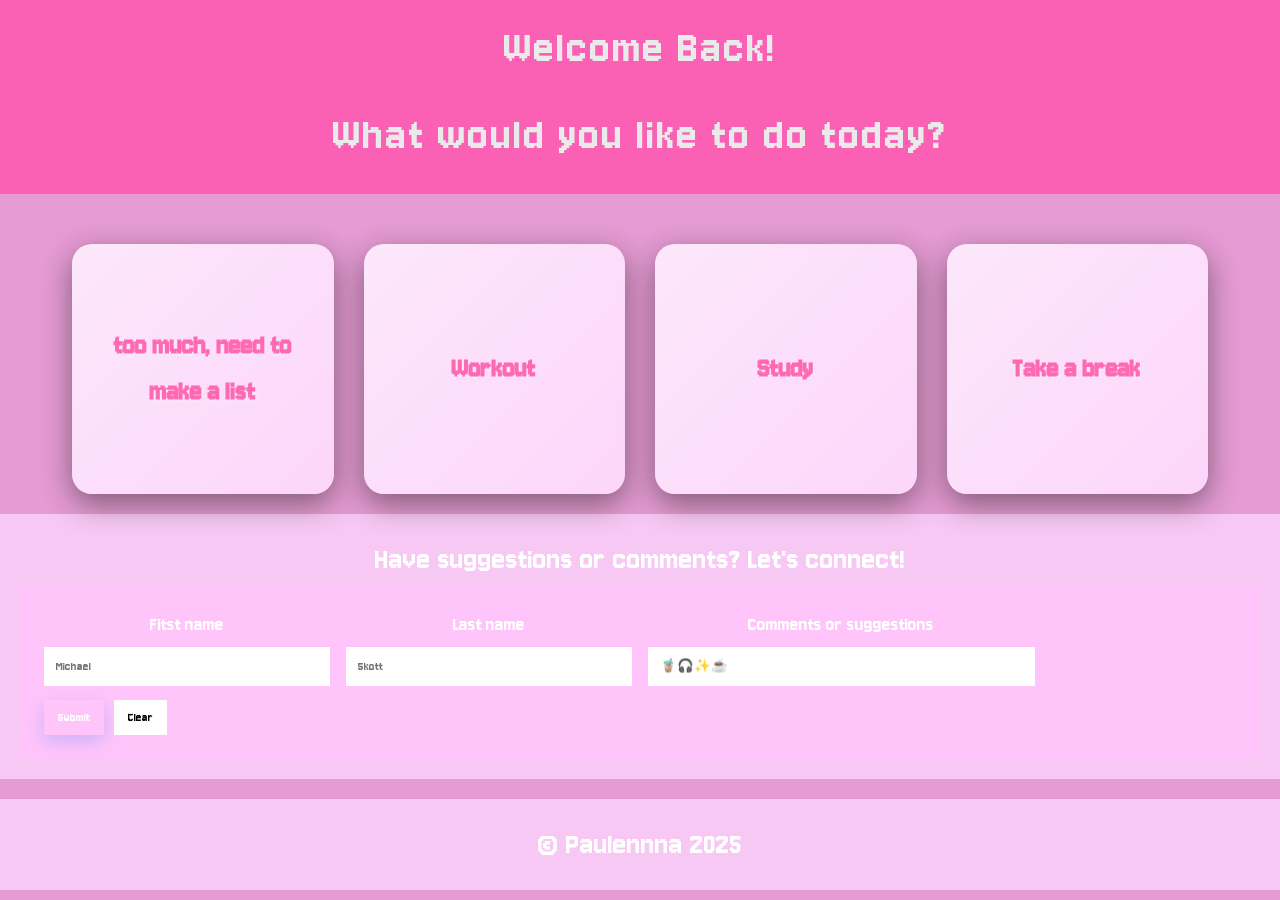
<file: index.html>
<!DOCTYPE html>
<html lang="en">
   <head>
     <meta charset="UTF-8">
     <meta name="viewport" content="width=device-width, initial-scale=1.0" />
     <title>Final Project</title> 
     <link rel="stylesheet" href="dashboard.css" />
   </head>
   <body>
     <!-- Header section -->
     <header>
       <h1>Welcome Back!</h1>
       <h2>What would you like to do today?</h2>
      </header> 

    <nav class="container">
      <a href="list.html" class="card">
      <p class="card-title">too much, need to make a list</p>
      </a> 
      <a href="workout.html" class="card">
            <p class="card-title">Workout</p>
        </a>

        <a href="study.html" class="card">
            <p class="card-title">Study</p>
        </a>

        <a href="break.html" class="card">
            <p class="card-title">Take a break</p>
        </a>
    </nav>
       <!-- footer -->
      <footer id="Contact">
        <p>
          Have suggestions or comments? Let's connect!</p>
          <div class="footer-card">
            <!-- Submition form -->
          <form class="form" id="contactForm"
           action="mailto:paulennna@outlook.com" method="post" enctype="text/plain">
           
            <!-- First name field -->
            <div class="field col-3">
              <label for="firstName">Fitst name</label>
              <input type="text" id="firstName" name="firstName" placeholder="Michael" required> 

            </div>

            <!-- Last name field -->
            <div class="field col-3">
              <label for="lastName">Last name</label>
             <input type="text" id="lastName" name="lastName" placeholder="Skott" required>
            </div>

            <!-- Comment Field -->
            <div class="field col-4">
              <label for="messageBox">Comments or suggestions</label>
              <input type="text" id="messageBox" name="message" placeholder="🧋🎧✨☕" required>
            </div>
            <!-- Action with two buttons -->
            <div class="actions">
              <button class="btn btn-primary" type="submit">Submit</button>
              <button class="btn btn-ghost" type="reset">Clear</button>
            </div>

            <!-- Message Submitted -->
            <div class="toast" id="status" hidden>Submitted, thank you!</div>
         </form>
      </footer>
      <footer id="footer"><p>&copy; Paulennna 2025</p></footer>
  <script src="dashboard.js"></script>
 </body>
</html>
</file>
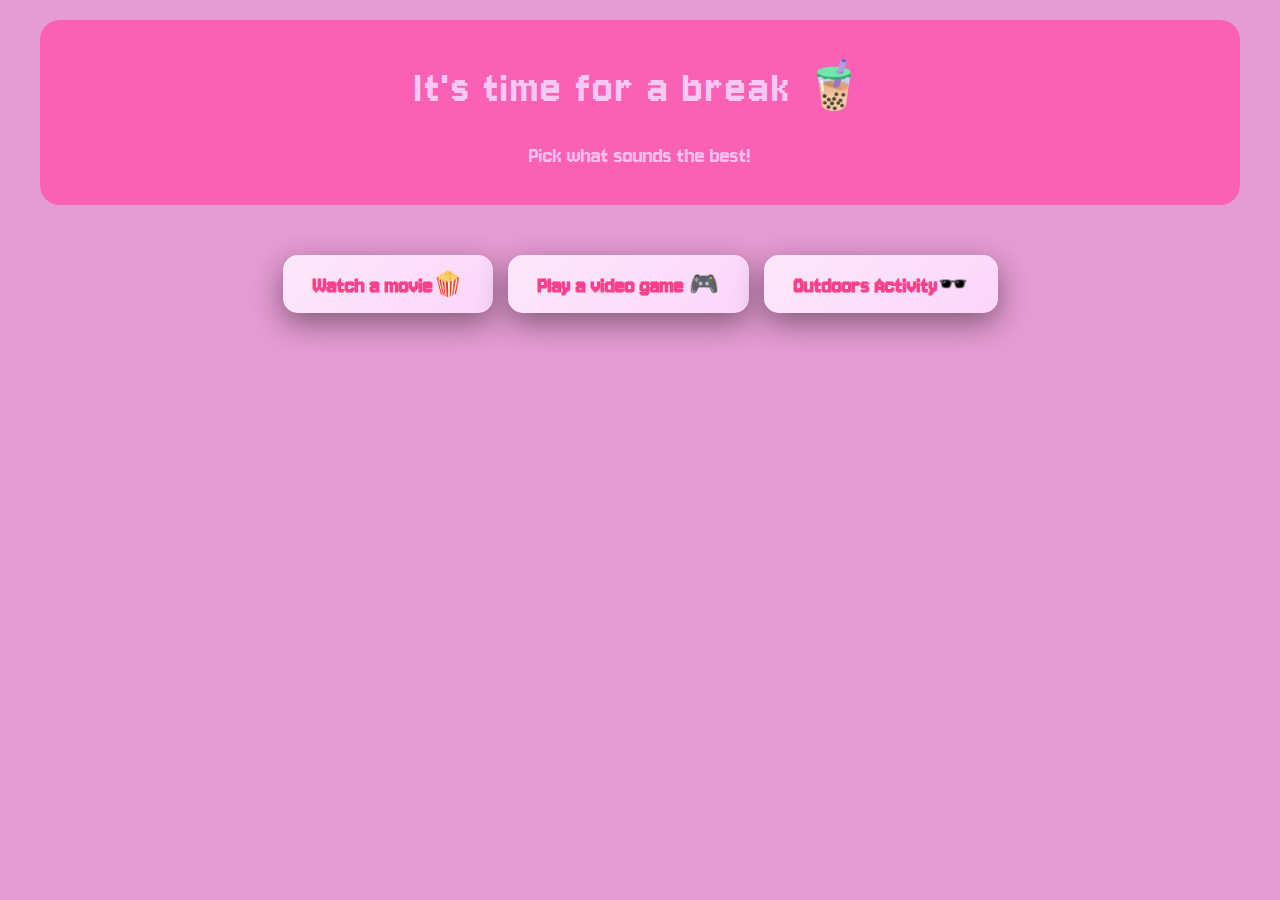
<file: break.html>
<!DOCTYPE html>
<html lang="en">
<head>
    <meta charset="UTF-8">
    <meta name="viewport" content="width=device-width, initial-scale=1.0">
    <title>Break Dashboard</title>
    <link rel="stylesheet" href="break.CSS">
</head>
<body>
    <div class="container">
        <header>
            <h1>It's time for a break 🧋</h1>
            <p>Pick what sounds the best!</p>
        </header>

        <div class="muscle-buttons">
            <button class="break-btn" id="WatchShow">Watch a movie🍿</button>
            <button class="break-btn" id="Play">Play a video game 🎮 </button>
            <button class="break-btn" id="Outside">Outdoors Activity🕶️</button>
        </div>

        <div id="loading" class="loading hidden">
            <p>Loading activities...</p>
        </div>

        <div id="activities" class="activities-container"></div>
    </div>

    
    <script src="break.js"></script>
</body>
</html>
</file>
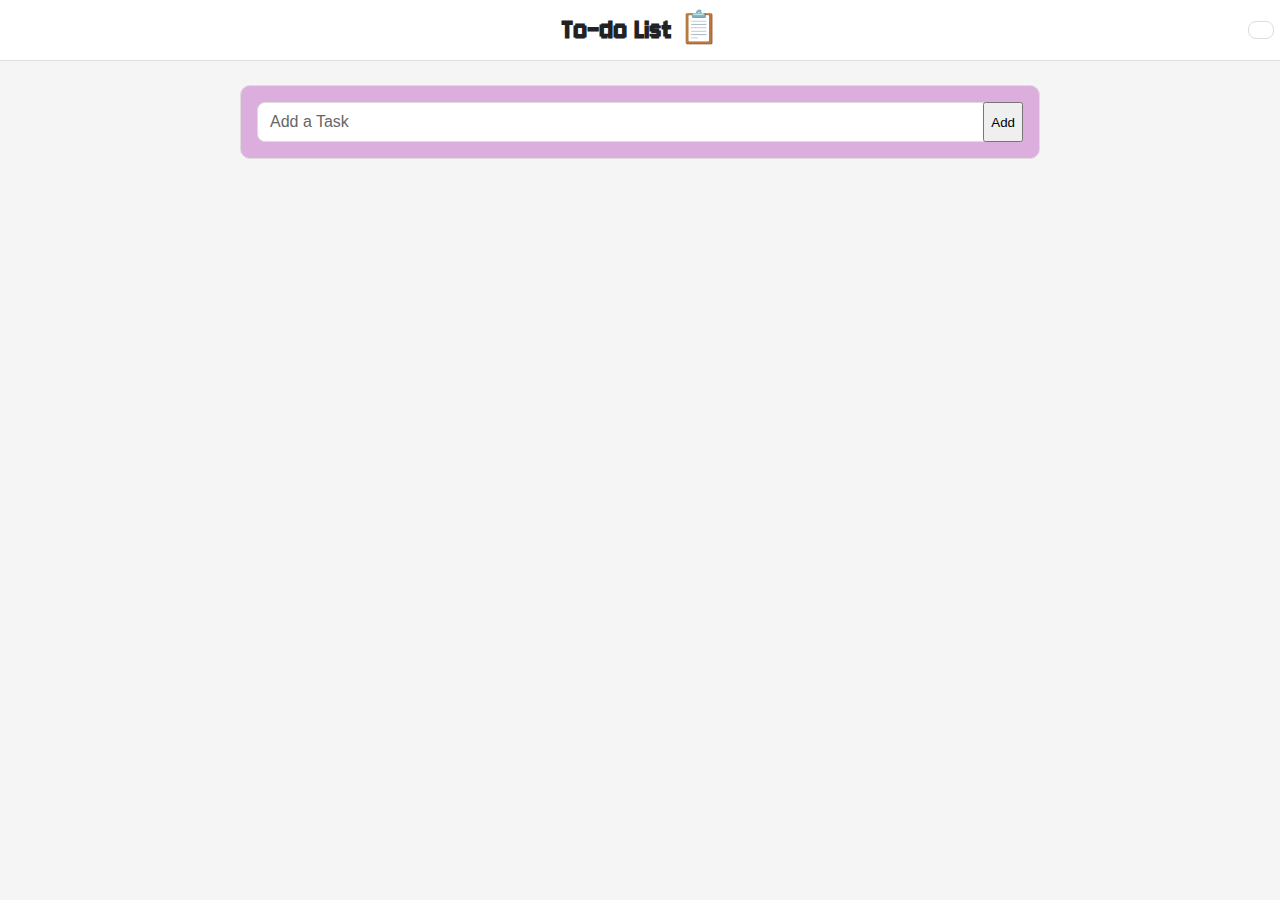
<file: list.html>
<!DOCTYPE html>
<html lang="en">
<head>
    <meta charset="UTF-8">
    <meta name="viewport" content="width=device-width, initial-scale=1.0">
    <title>Task Tracker</title>

    <!-- link to your CSS -->
    <link rel="stylesheet" href="list.css">
</head>
<body>
     
    <header class="header">
        <h1>To-do List 📋</h1>
        <button id="themeBtn"
            type="button"
            aria-pressed="false">
        </button>
    </header>

    <main class="container">
        <form id="taskForm">
            <input id="taskInput" type="text" placeholder="Add a Task"/>
            <button id="addBtn" type="submit">Add</button>
        </form>

        <p id="status" aria-live="polite"></p>
        <ul id="taskList"></ul>
    </main>

    <script src="list.js"></script>
</body>
</html>
</file>
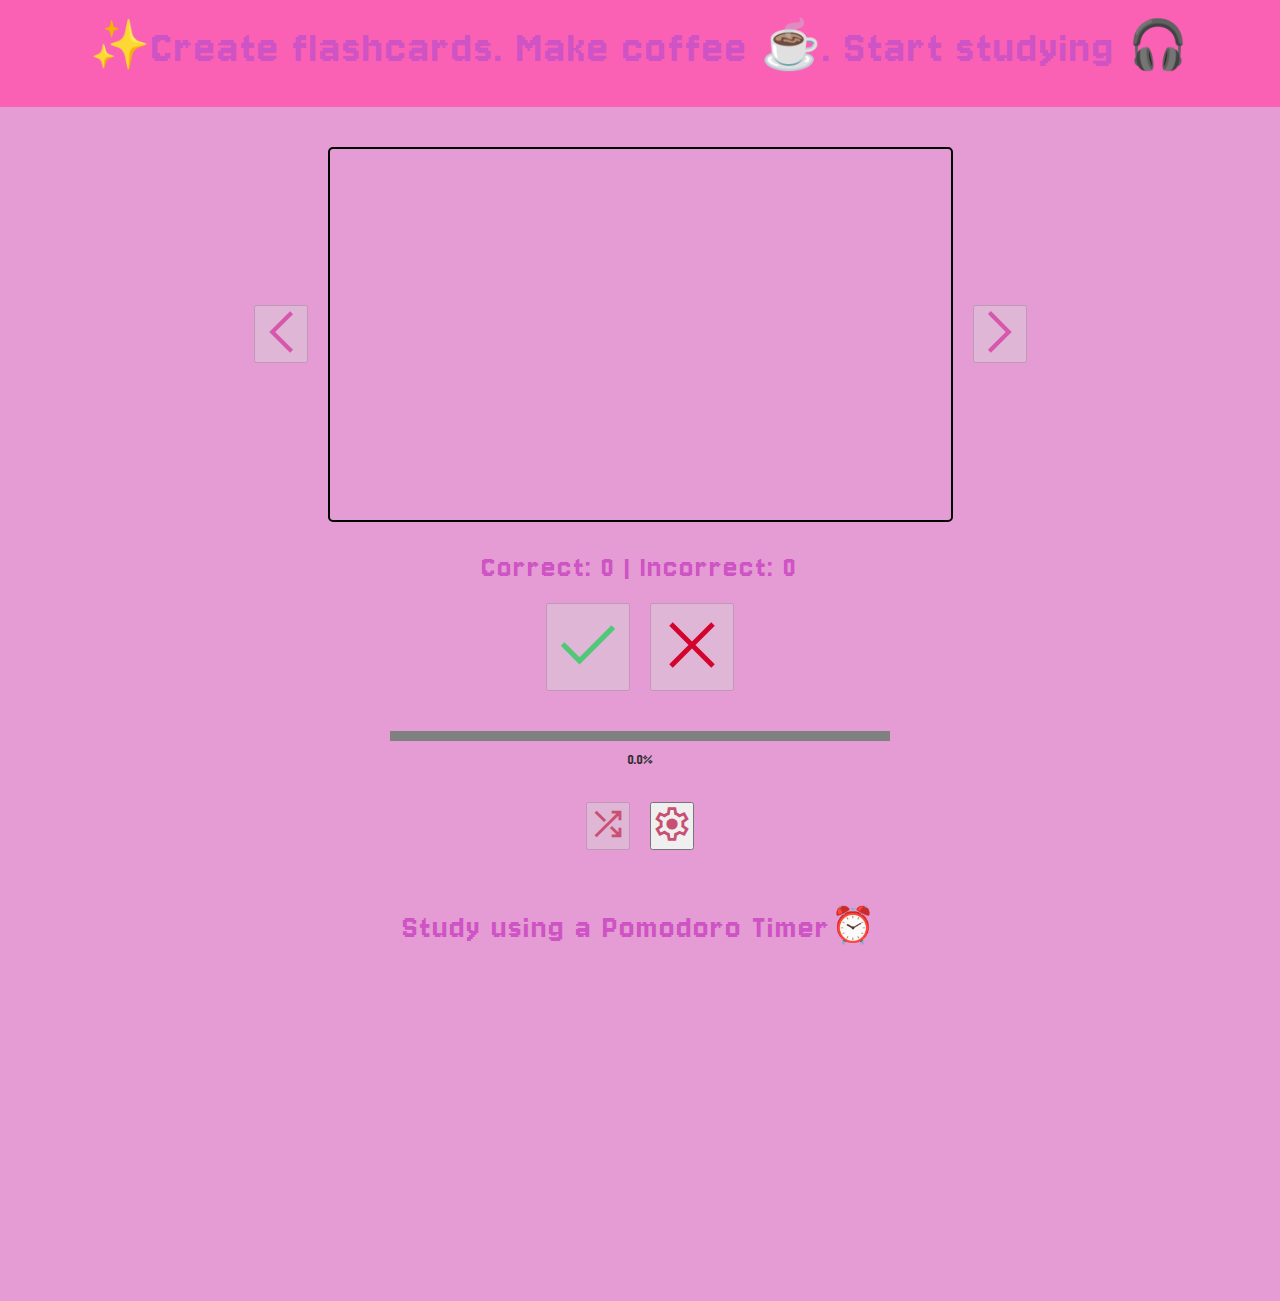
<file: study.html>
<!DOCTYPE html>
<html lang="en">
  <head>
    <meta charset="UTF-8" />
    <meta name="viewport" content="width=device-width, initial-scale=1.0" />
    <title>Study</title>
    <link rel="stylesheet" href="study.css" />
    <link
      rel="stylesheet"
      href="https://fonts.googleapis.com/css2?family=Material+Symbols+Outlined:opsz,wght,FILL,GRAD@40,400,0,0"
    />
  </head>
  <body>
    <header>
     <h1>✨Create flashcards. Make coffee ☕. Start studying 🎧 </h1>
    </header>
    <div id="whole-container">
      <div id="container">
        <button id="prevBtn" title="Previous flashcard">
          <span
            class="material-symbols-outlined"
            style="font-size: 50px; color: #d657ac"
          >
            arrow_back_ios_new
          </span>
        </button>
        <div id="flashcard"></div>
        <button id="nextBtn" title="Next flashcard">
          <span
            class="material-symbols-outlined"
            style="font-size: 50px; color: #d657ac"
          >
            arrow_forward_ios
          </span>
        </button>
      </div>
      <div id="correctOrNot">
        <h3 id="scoreDisplay">Correct: 0  Incorrect: 0</h3>
        <div id="Btns">
          <button id="correctBtn" title="Correct">
            <span
              class="material-symbols-outlined"
              style="font-size: 80px; color: #50c878"
            >
              check
            </span>
          </button>
          <button id="incorrectBtn" title="Incorrect">
            <span
              class="material-symbols-outlined"
              style="font-size: 80px; color: #d2042d"
            >
              close
            </span>
          </button>
        </div>
      </div>
      <div id="progress">
        <progress id="progressBar" value="0" max="100"></progress>
        <p id="progressValue"></p>
      </div>
      <div class="functionBtns">
        <button id="shuffleBtn" title="Shuffle flashcards">
          <span
            class="material-symbols-outlined"
            style="font-size: 40px; color: #c85073"
          >
            shuffle
          </span>
        </button>
        <button id="editFlashcardBtn" title="Edit flashcards">
          <span
            class="material-symbols-outlined"
            style="font-size: 40px; color: #c85073">
            settings
          </span>
        </button>
      </div>
    </div>

    <dialog id="editDialog">
      <div class="edit-dialog-content">
        <div class="closeTop">
          <p>
            Changing flashcards will reset progress and reshuffle the deck‼️
          </p>
          <button id="closeEditBtn" title="Close">
            <span class="material-symbols-outlined" style="font-size: 30px">
              tab_close
            </span>
          </button>
        </div>
        <table id="flashcardTable"></table>
        <button id="addFlashcardBtn" title="Add flashcard">
          <span class="material-symbols-outlined"> add </span>
        </button>
      </div>
    </dialog>

    <div id="snackbar">Shuffled!</div>
    <section class="PomodoroTimer">
      <h2>Study using a Pomodoro Timer⏰</h2>
    <iframe width="560" height="315" src="https://www.youtube.com/embed/K9g_oSwo-88?si=t-mQV-rZyEl6x3d0" title="YouTube video player" frameborder="0" allow="accelerometer; autoplay; clipboard-write; encrypted-media; gyroscope; picture-in-picture; web-share" referrerpolicy="strict-origin-when-cross-origin" allowfullscreen></iframe>
    </section>
    <script src="study.js"></script>
  </body>
</html>
</file>
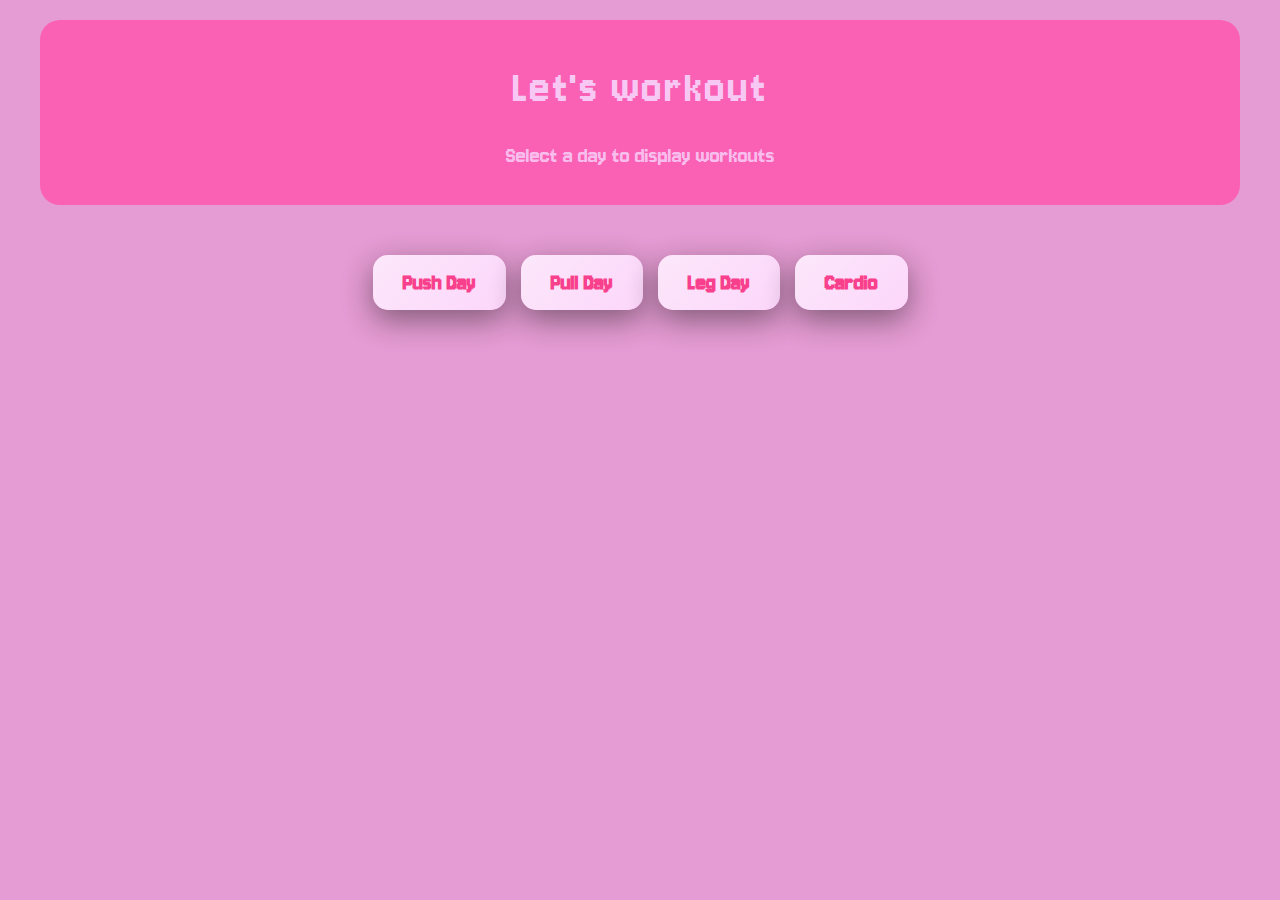
<file: workout.html>
<!DOCTYPE html>
<html lang="en">
<head>
    <meta charset="UTF-8">
    <meta name="viewport" content="width=device-width, initial-scale=1.0">
    <title>Workout Dashboard</title>
    <link rel="stylesheet" href="workout.css">
</head>
<body>
    <div class="container">
        <header>
            <h1>Let's workout</h1>
            <p>Select a day to display workouts</p>
        </header>

        <div class="muscle-buttons">
            <button class="muscle-btn" id="push">Push Day</button>
            <button class="muscle-btn" id="pull">Pull Day</button>
            <button class="muscle-btn" id="legs">Leg Day</button>
            <button class="muscle-btn" id="cardio">Cardio</button>
        </div>

        <div id="loading" class="loading hidden">
            <p>Loading exercises...</p>
        </div>

        <div id="exercises" class="exercises-container"></div>
    </div>

    
    <script src="workout.js"></script>
</body>
</html>
</file>
<file: dashboard.css>
@import url('https://fonts.googleapis.com/css2?family=Jersey+10&display=swap');

:root {
    --primary-color: #F8C8F4;
    --secondary-color: #f8408c;
    --accent-color: #fa61b5;
    --background-light: #e59bd3;
    --text-color: #333;
    --white: #fff;

}

/* Reset */
* {
    margin: 0;
    padding: 0;
    box-sizing: border-box;
    font-family: "Jersey 10", sans-serif;
    font-weight: 400;
    font-style: normal;


}
/* body */
body {
    background-color: var(--background-light);
    color: var(--text-color);
    line-height: 1.6;
}

/* Header */
header {
    background: var(--accent-color);
    color: var(--accent-color);
    padding: 10px;
    text-align: center;
    margin-bottom: 50px;
    
    
}

@keyframes float {
    0%, 100% { 
        transform: translateY(0px); 
    }
    50% { 
        transform: translateY(-20px); 
    }
}

nav a {
    color: var(--primary-color);
    text-decoration: none;
    padding: 10px;
    font-weight: bold;
    transition: color 0.3s ease;
}

nav a:hover {
    color: var(--white);
}

/* Layout */
.container {
    display: grid;
    grid-template-columns: repeat(auto-fit, minmax(200px, 1fr));
    gap: 30px;
    max-width: 1200px;
    width: 100%;
    margin: 0 auto;       
    padding: 0 2rem;       
}

/*Sections */
h1, h2, h3 {
    font-size: 3rem;
    color: #eaeaea;
    margin-bottom: 10px;
    letter-spacing: 2px;
}

article {
    margin-bottom: 20px;
    padding: 10px;
    border-left: 5px solid var(--secondary-color);
    background: var(--white);
    border-radius: 5px;
}

iframe {
    width: 100%;
    margin-top: 10px;
}
.card {
    background: linear-gradient(135deg, rgba(255, 240, 255, 0.9), rgba(255, 220, 255, 0.9));
    border-radius: 20px;
    padding: 30px;
    display: grid;
    flex-direction:column;
    align-items: center;
    justify-content: center;
    min-height: 250px;
    box-shadow: 0 10px 30px rgba(22, 22, 22, 0.473);
    cursor: pointer;
    transition: all 0.3s ease;
    position: relative;
    text-decoration: none;
}

.card:hover {
    transform: translateY(-10px) scale(1.02);
    box-shadow: 0 15px 40px rgba(255, 105, 180, 0.5);
    background: linear-gradient(135deg, rgba(255, 240, 255, 1), rgba(255, 220, 255, 1));
}

.card-title {
    font-size: 1.8rem;
    color: #ff69b4;
    text-align: center;
    text-shadow: 1px 1px 2px rgba(255, 255, 255, 0.5);
    font-weight: bold;
}

/*Footer */
footer {
    text-align: center;
    background: var(--primary-color);
    color: var(--white);
    padding: 20px;
    margin-top:20px;

}


footer a:hover {
    color: var(--accent-color);
}
/* Responsive desing */
@media (max-width: 768px) {
    .container {
        flex-direction: column;
    }
    nav ul {
        flex-direction: column;
        align-items: center;
    }
}

@media (max-width: 768px) {
    h1 {
        font-size: 2.5rem;
    }
    .subtitle {
        font-size: 1.5rem;
    }
    .container {
        grid-template-columns: 1fr;
    }
}

article {
    padding: 15px;
}

p {
    font-size: 2rem;
}



.footer-card {
  background: var(--card);
  border: 1px solid var(--border);
  border-radius: var(--radius-lg);
  box-shadow: var(--shadow-md);
  padding: 24px;
  backdrop-filter: saturate(120%) blur(4px);
}

.form {
  display: grid;
  grid-template-columns: repeat(12, 1fr);
  gap: 14px 16px;
  align-items: end;
}
.field {
  display: flex;
  flex-direction: column;
  gap: 6px;
}
.field label {
  font-size: 20px;
  color: var(--muted);
}
.field input {
  padding: 12px 12px;
  border: 1px solid var(--border);
  border-radius: var(--radius-sm);
  outline: 0;
  background: #fff;
  transition: border 0.2s, box-shadow 0.2s, transform 0.02s;
}
.field input:focus {
  border-color: var(--primary);
  box-shadow: 0 0 0 4px var(--ring);
}
.col-3 {
  grid-column: span 3;
}
.col-4 {
  grid-column: span 4;
}
.col-2 {
  grid-column: span 2;
}
.checkbox {
  display: flex;
  align-items: center;
  gap: 8px;
  color: var(--muted);
  grid-column: span 3;
}

.actions {
  display: flex;
  gap: 10px;
  grid-column: 1 / -1;
}
.btn {
  padding: 10px 14px;
  border: 1px solid var(--border);
  border-radius: var(--radius-sm);
  background: #fff;
  cursor: pointer;
  transition: transform 0.04s ease, box-shadow 0.2s, border 0.2s,
    background 0.2s, color 0.2s;
}
.btn:active {
  transform: translateY(1px);
}
.btn-primary {
  background: var(--primary);
  border-color: var(--primary);
  color: #fff;
  box-shadow: 0 6px 18px rgba(59, 130, 246, 0.28);
}
.btn-primary:hover {
  background: var(--primary-600);
}
.btn-ghost:hover {
  border-color: #d1d5db;
  background: #fafafa;
}

.toast {
  margin: 14px 0 4px;
  color: var(--success);
  font-weight: 600;
}

.list {
  margin-top: 18px;
  display: grid;
  gap: 14px;
}
</file>
<file: break.CSS>
@import url('https://fonts.googleapis.com/css2?family=Jersey+10&display=swap');

:root {
    --primary-color: #F8C8F4;
    --secondary-color: #f8408c;
    --accent-color: #fa61b5;
    --background-light: #e59bd3;
    --text-color: #333;
    --white: #fff;
}

/* Reset */
* {
    margin: 0;
    padding: 0;
    box-sizing: border-box;
    font-family: "Jersey 10", sans-serif;
    font-weight: 400;
    font-style: normal;
}

/* Body */
body {
    background-color: var(--background-light);
    color: var(--text-color);
    line-height: 1.6;
    padding: 20px;
}

.container {
    max-width: 1200px;
    margin: 0 auto;
}

/* Header */
header {
    background: var(--accent-color);
    color: var(--primary-color);
    padding: 30px;
    text-align: center;
    margin-bottom: 50px;
    border-radius: 20px;
}

header h1 {
    font-size: 3rem;
    color: #F8C8F4;
    margin-bottom: 10px;
    letter-spacing: 2px;
}

header p {
    font-size: 1.5rem;
    color: #F8C8F4;
    opacity: 0.9;
}

/* Break Buttons */
.muscle-buttons {
    display: flex;
    gap: 15px;
    justify-content: center;
    flex-wrap: wrap;
    margin-bottom: 40px;
}

.break-btn {
    padding: 15px 30px;
    font-size: 1.5rem;
    font-weight: 600;
    border: none;
    border-radius: 15px;
    background: linear-gradient(135deg, rgba(255, 240, 255, 0.9), rgba(255, 220, 255, 0.9));
    color: var(--secondary-color);
    cursor: pointer;
    transition: all 0.3s ease;
    box-shadow: 0 10px 30px rgba(22, 22, 22, 0.473);
    font-family: "Jersey 10", sans-serif;
}

.break-btn:hover {
    transform: translateY(-5px) scale(1.05);
    box-shadow: 0 15px 40px rgba(255, 105, 180, 0.5);
    background: linear-gradient(135deg, rgba(255, 240, 255, 1), rgba(255, 220, 255, 1));
}

.break-btn.active {
    background: var(--secondary-color);
    color: var(--white);
    box-shadow: 0 15px 40px rgba(248, 64, 140, 0.6);
}

/* Loading */
.loading {
    text-align: center;
    color: var(--secondary-color);
    padding: 40px;
    font-size: 1.5rem;
}

.hidden {
    display: none;
}

/* Activities Container */
.activities-container {
    display: grid;
    grid-template-columns: repeat(auto-fit, minmax(280px, 1fr));
    gap: 30px;
}

/* Activity Cards */
.activity-card {
    background: linear-gradient(135deg, rgba(255, 240, 255, 0.9), rgba(255, 220, 255, 0.9));
    border-radius: 20px;
    padding: 30px;
    box-shadow: 0 10px 30px rgba(22, 22, 22, 0.473);
    transition: all 0.3s ease;
    border-left: 5px solid var(--secondary-color);
}

.activity-card:hover {
    transform: translateY(-10px) sca
}
</file>
<file: list.css>
@import url('https://fonts.googleapis.com/css2?family=Jersey+10&display=swap');

body {
  margin: 0;
  font-family:"Jersey 10", system-ui, -apple-system, "Segoe UI", Roboto, Arial, sans-serif;
  background: #f5f5f5;
  color: #222;
  line-height: 1.5;
}


.header {
  background: #fff;
  border-bottom: 1px solid #ddd;
  padding: 6px;
  display: grid;
  grid-template-columns: 1fr auto 1fr; 
  align-items: center;
  justify-content: space-between;
  gap: 12px;
}

.header h1 {
  grid-column: 2;        
  text-align: center;
  margin: 0;
  font-family: "Jersey 10";
}



#themeBtn {
  grid-column: 3;
  justify-self: end;       /* push button to the far right */
}

.container {
  max-width: 800px;
  margin: 24px auto;
  padding: 0 16px;
  display: grid;
  gap: 12px;
}


#taskForm {
  display: grid;
  grid-template-columns: 1fr auto;
  gap: 12px;
  background: #dcaedd;
  border: 1px solid #ddd;
  border-radius: 10px;
  padding: 16px;
}

#taskInput {
  width: 100%;
  border: 1px solid #ddd;
  background: #fff;
  color: #222;
  border-radius: 8px;
  padding: 10px 12px;
  font-size: 16px;
  outline: none;
}

#taskInput::placeholder { color: #666; }


#status {
  margin: 0;
  font-size: 20px;
  color: #666;
  min-height: 1.2em; 
}


#taskList {
  list-style: none;
  padding: 0;
  margin: 0;
  display: grid;
  gap: 10px;
}

.task-item {
  display: flex;
  align-items: center;
  justify-content: space-between;
  gap: 12px;
  background: #fff;
  border: 1px solid #ddd;
  border-radius: 10px;
  padding: 12px 16px;
  font-size: 20px;
}

.task-text {
  flex: 1 1 auto;
  word-break: break-word;
}


.task-item.done .task-text {
  text-decoration: line-through;
  opacity: 0.6;
}


.btn {
  appearance: none;
  border: 1px solid transparent;
  background: #963b8e;  
  color: #d376db;
  padding: 8px 12px;
  border-radius: 8px;
  font-weight: 600;
  cursor: pointer;
}

.btn:hover { 
    opacity: 100; 
}

.btn.complete { 
    color: rgb(255, 255, 255);
    background: #db28ff; 
} 

.btn.delete   { 
    color: white; 
    background: #eb66a8; 
} 

#themeBtn {
  background: transparent;
  color: #222;
  border: 1px solid #ddd;
  padding: 8px 12px;
  border-radius: 8px;
}
#themeBtn:hover { background: #dd73b1; }


body.dark {
  background: #0f1220;
  color: #e6e9f5;
}

body.dark .header {
  background: #171a2b;
  border-bottom: 1px solid #232642;
}

body.dark #taskForm,
body.dark .task-item {
  background: #171a2b;
  border: 1px solid #232642;
}

body.dark #taskInput {
  background: transparent;
  color: #e6e9f5;
  border: 1px solid #232642;
}

body.dark #status { color: #a7adc4; }

body.dark #themeBtn {
  color: #e6e9f5;
  border-color: #232642;
}
body.dark #themeBtn:hover { background: rgba(255,255,255,0.06); }


body.dark .btn { background: #60a5fa; color: #0b1020; }
body.dark .btn.complete { background: #22c55e; color: #0b1020; }
body.dark .btn.delete   { background: #f87171; color: #0b1020; }


@media (max-width: 560px) {
  .header { flex-direction: column; align-items: stretch; }
  #taskForm { grid-template-columns: 1fr; }
  #addBtn { width: 100%; }
  .task-item { flex-wrap: wrap; align-items: flex-start; gap: 8px; }
  .task-text { width: 100%; }
}
</file>
<file: study.css>
@import url('https://fonts.googleapis.com/css2?family=Jersey+10&display=swap');

:root {
  --primary-color: #F8C8F4;
  --secondary-color: #f8408c;
  --accent-color: #fa61b5;
  --background-light: #e59bd3;
  --text-color: #333;
  --white: #fff;
}

/* Reset */
* {
  margin: 0;
  padding: 0;
  box-sizing: border-box;
  font-family: "Jersey 10", sans-serif;
  font-weight: 400;
  font-style: normal;
}

/* Body */
body {
  background-color: var(--background-light);
  color: var(--text-color);
  line-height: 1.6;

  /* Center everything horizontally */
  display: flex;
  flex-direction: column;
  align-items: center;
  min-height: 100vh;
}

/* Header */
header {
  width: 100%;
  background: var(--accent-color);
  color: var(--white);
  padding: 10px 20px;
  text-align: center;
  margin-bottom: 40px;
}

/* Headings */
h1, h2, h3 {
  font-size: 3rem;
  color: #ce53c4;
  margin-bottom: 10px;
  letter-spacing: 2px;
}

/* Wrapper for whole study UI */
#whole-container {
  display: flex;
  flex-direction: column;
  align-items: center;
  gap: 20px;
  width: 100%;
}

/* Arrows + flashcard row */
#container {
  display: flex;
  align-items: center;
  justify-content: center;
  gap: 20px;
}

/* Flashcard */
#flashcard {
  width: 625px;
  max-width: 90vw;       /* responsive */
  height: 375px;
  max-height: 60vh;
  color: var(--primary-color);
  background-color: var(--background-light);
  display: flex;
  text-align: center;
  justify-content: center;
  align-items: center;
  border: 2px solid black;
  border-radius: 5px;
  perspective: 1000px;
  position: relative;
}

#flashcard.flipped {
  color: var(--background-light);
  background-color: var(--primary-color);
}

/* Score + Correct / Incorrect buttons */
#correctOrNot {
  text-align: center;
}

#scoreDisplay {
  font-size: 2rem;
  color: #ce53c4;
}

#Btns {
  display: flex;
  justify-content: center;
  gap: 20px;
  margin-top: 10px;
}

/* Progress bar + text */
#progress {
  width: 100%;
  max-width: 500px;
  margin-top: 10px;
  text-align: center;
}

#progressBar {
  width: 100%;
  height: 10px;
  border-radius: 5px;
}

/* Shuffle + settings buttons */
.functionBtns {
  display: flex;
  justify-content: center;
  gap: 20px;
  margin-top: 10px;
}

/* Snackbar */
#snackbar {
  visibility: hidden;
  min-width: 80px;
  background-color: #333;
  color: #fff;
  text-align: center;
  border-radius: 4px;
  padding: 8px 12px;
  position: fixed;
  left: 50%;
  transform: translateX(-50%);
  bottom: 30px;
  font-size: 0.9rem;
}

#snackbar.show {
  visibility: visible;
}

/* Edit dialog */
#editDialog {
  border: none;
  border-radius: 10px;
  padding: 20px;
}

.edit-dialog-content {
  max-height: 70vh;
  overflow-y: auto;
}

.closeTop {
  display: flex;
  justify-content: space-between;
  align-items: center;
  margin-bottom: 10px;
}

/* Simple table styling */
#flashcardTable {
  border-collapse: collapse;
  width: 100%;
  margin-top: 10px;
}

#flashcardTable th,
#flashcardTable td {
  border: 1px solid #ddd;
  padding: 8px;
}

#flashcardTable th {
  background-color: var(--primary-color);
}

#groupBtns {
  display: flex;
  gap: 8px;
}

/* Pomodoro section */
.PomodoroTimer {
  padding: 20px;
  margin-top: 30px;
  text-align: center;
  max-width: 900px;
}

.PomodoroTimer h2 {
  font-size: 2.2rem;
  margin-bottom: 10px;
}

.PomodoroTimer iframe {
  display: block;
  margin: 0 auto;
  max-width: 100%;
}

/* Responsive */
@media (max-width: 768px) {
  h1 {
    font-size: 2.2rem;
  }

  #container {
    flex-direction: column;
  }

  #flashcard {
    height: 300px;
  }

  #scoreDisplay {
    font-size: 1.6rem;
  }

  #Btns,
  .functionBtns {
    gap: 15px;
  }
}
</file>
<file: workout.css>
@import url('https://fonts.googleapis.com/css2?family=Jersey+10&display=swap');

:root {
    --primary-color: #F8C8F4;
    --secondary-color: #f8408c;
    --accent-color: #fa61b5;
    --background-light: #e59bd3;
    --text-color: #333;
    --white: #fff;
}

/* Reset */
* {
    margin: 0;
    padding: 0;
    box-sizing: border-box;
    font-family: "Jersey 10", sans-serif;
    font-weight: 400;
    font-style: normal;
}

/* Body */
body {
    background-color: var(--background-light);
    color: var(--text-color);
    line-height: 1.6;
    padding: 20px;
}

.container {
    max-width: 1200px;
    margin: 0 auto;
}

/* Header */
header {
    background: var(--accent-color);
    color: var(--primary-color);
    padding: 30px;
    text-align: center;
    margin-bottom: 50px;
    border-radius: 20px;
}

header h1 {
    font-size: 3rem;
    color: #F8C8F4;
    margin-bottom: 10px;
    letter-spacing: 2px;
}

header p {
    font-size: 1.5rem;
    color: #F8C8F4;
    opacity: 0.9;
}

/* Muscle Buttons */
.muscle-buttons {
    display: flex;
    gap: 15px;
    justify-content: center;
    flex-wrap: wrap;
    margin-bottom: 40px;
}

.muscle-btn {
    padding: 15px 30px;
    font-size: 1.5rem;
    font-weight: 600;
    border: none;
    border-radius: 15px;
    background: linear-gradient(135deg, rgba(255, 240, 255, 0.9), rgba(255, 220, 255, 0.9));
    color: var(--secondary-color);
    cursor: pointer;
    transition: all 0.3s ease;
    box-shadow: 0 10px 30px rgba(22, 22, 22, 0.473);
    font-family: "Jersey 10", sans-serif;
}

.muscle-btn:hover {
    transform: translateY(-5px) scale(1.05);
    box-shadow: 0 15px 40px rgba(255, 105, 180, 0.5);
    background: linear-gradient(135deg, rgba(255, 240, 255, 1), rgba(255, 220, 255, 1));
}

.muscle-btn.active {
    background: var(--secondary-color);
    color: var(--white);
    box-shadow: 0 15px 40px rgba(248, 64, 140, 0.6);
}

/* Loading */
.loading {
    text-align: center;
    color: var(--secondary-color);
    padding: 40px;
    font-size: 1.5rem;
}

.loading.hidden {
    display: none;
}

/* Exercises Container */
.exercises-container {
    display: grid;
    grid-template-columns: repeat(auto-fit, minmax(280px, 1fr));
    gap: 30px;
}

/* Exercise Cards */
.exercise-card {
    background: linear-gradient(135deg, rgba(255, 240, 255, 0.9), rgba(255, 220, 255, 0.9));
    border-radius: 20px;
    padding: 30px;
    box-shadow: 0 10px 30px rgba(22, 22, 22, 0.473);
    transition: all 0.3s ease;
    border-left: 5px solid var(--secondary-color);
}

.exercise-card:hover {
    transform: translateY(-10px) scale(1.02);
    box-shadow: 0 15px 40px rgba(255, 105, 180, 0.5);
    background: linear-gradient(135deg, rgba(255, 240, 255, 1), rgba(255, 220, 255, 1));
}

.exercise-card h3 {
    color: var(--secondary-color);
    margin-bottom: 15px;
    font-size: 1.8rem;
    text-shadow: 1px 1px 2px rgba(255, 255, 255, 0.5);
}

.exercise-card .category {
    display: inline-block;
    padding: 8px 16px;
    background: var(--accent-color);
    color: var(--white);
    border-radius: 20px;
    font-size: 1.2rem;
    margin-bottom: 15px;
    font-weight: 600;
}

.exercise-card .description {
    color: var(--text-color);
    line-height: 1.6;
    margin-top: 10px;
    font-size: 1.1rem;
}

.no-exercises {
    text-align: center;
    color: var(--secondary-color);
    font-size: 1.5rem;
    padding: 40px;
}

/* Responsive Design */
@media (max-width: 768px) {
    header h1 {
        font-size: 2.5rem;
    }
    
    header p {
        font-size: 1.2rem;
    }
    
    .exercises-container {
        grid-template-columns: 1fr;
    }
    
    .muscle-buttons {
        flex-direction: column;
        align-items: stretch;
    }
    
    .muscle-btn {
        width: 100%;
    }
}
</file>
